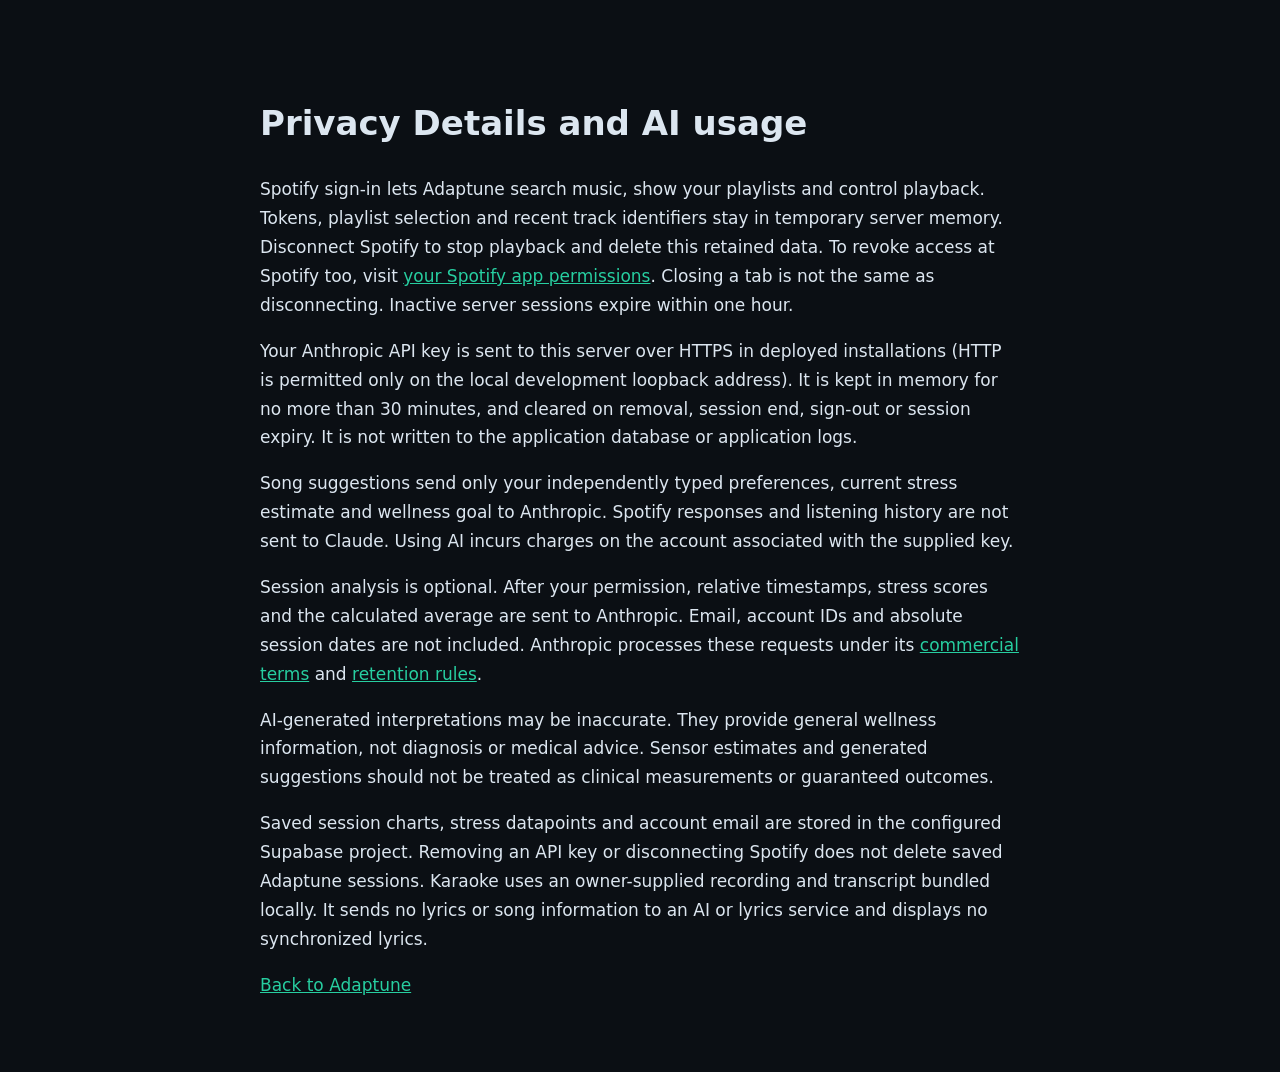
<file: static/privacy.html>
<!doctype html>
<html lang="en"><meta charset="utf-8"><meta name="viewport" content="width=device-width,initial-scale=1">
<title>Adaptune · Privacy Details and AI usage</title>
<style>body{max-width:760px;margin:48px auto;padding:24px;background:#0b0f14;color:#dce6f0;font:17px/1.7 system-ui}a{color:#27cea0}</style>
<h1>Privacy Details and AI usage</h1>
<p>Spotify sign-in lets Adaptune search music, show your playlists and control playback.
Tokens, playlist selection and recent track identifiers stay in temporary server memory.
Disconnect Spotify to stop playback and delete this retained data. To revoke access at Spotify too,
visit <a href="https://www.spotify.com/account/apps/">your Spotify app permissions</a>.
Closing a tab is not the same as disconnecting. Inactive server sessions expire within one hour.</p>
<p>Your Anthropic API key is sent to this server over HTTPS in deployed installations
(HTTP is permitted only on the local development loopback address). It is kept in memory
for no more than 30 minutes, and cleared on removal, session end, sign-out or session expiry.
It is not written to the application database or application logs.</p>
<p>Song suggestions send only your independently typed preferences, current stress estimate
and wellness goal to Anthropic. Spotify responses and listening history are not sent to Claude.
Using AI incurs charges on the account associated with the supplied key.</p>
<p>Session analysis is optional. After your permission, relative timestamps, stress scores and
the calculated average are sent to Anthropic. Email, account IDs and absolute session dates
are not included. Anthropic processes these requests under its
<a href="https://www.anthropic.com/legal/commercial-terms">commercial terms</a> and
<a href="https://platform.claude.com/docs/en/manage-claude/api-and-data-retention">retention rules</a>.</p>
<p>AI-generated interpretations may be inaccurate. They provide general wellness information,
not diagnosis or medical advice. Sensor estimates and generated suggestions should not be
treated as clinical measurements or guaranteed outcomes.</p>
<p>Saved session charts, stress datapoints and account email are stored in the configured
Supabase project. Removing an API key or disconnecting Spotify does not delete saved
Adaptune sessions. Karaoke uses an owner-supplied recording and transcript bundled locally. It sends no
lyrics or song information to an AI or lyrics service and displays no synchronized lyrics.</p>
<a href="/">Back to Adaptune</a></html>
</file>
